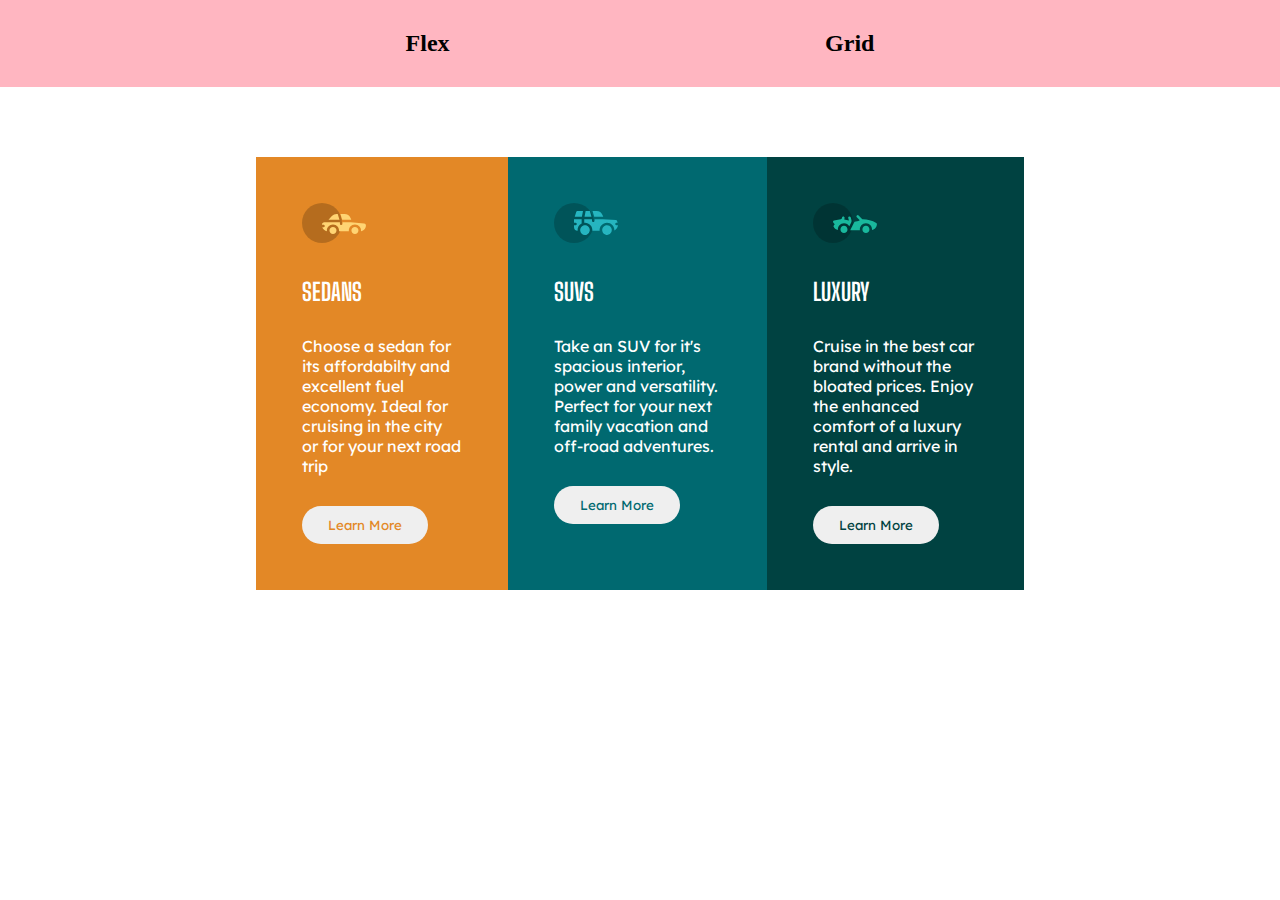
<file: index.html>
<!DOCTYPE html>
<html lang="en">
<head>
    <meta charset="UTF-8">
    <meta http-equiv="X-UA-Compatible" content="IE=edge">
    <meta name="viewport" content="width=device-width, initial-scale=1.0">
    <link rel="stylesheet" href="css/style.css">
    <title>Flex layout</title>
</head>
<body>
    <header>
       <nav>
        <ul>
            <li><a href="index.html">Flex</a></li>
            <li><a href="grid.html">Grid</a></li>
        </ul>
       </nav>
    </header>
    <main>
        <section class="flex-container">
            <div class="flex-box" id="orange">
                <div class="svg-img">
                    <svg width="64" height="40" xmlns="http://www.w3.org/2000/svg"><g fill="none" fill-rule="evenodd"><circle fill="#000" opacity=".201" cx="20" cy="20" r="20"/><path d="M52.936 24.11c1.942 0 3.517 1.542 3.517 3.445 0 1.903-1.575 3.445-3.517 3.445s-3.516-1.542-3.516-3.445c0-1.903 1.574-3.445 3.516-3.445zm-21.957 0c1.942 0 3.517 1.542 3.517 3.445 0 1.903-1.575 3.445-3.517 3.445s-3.516-1.542-3.516-3.445c0-1.903 1.574-3.445 3.516-3.445zm6.948-4.848v1.429c0 .716.61 1.293 1.348 1.259a1.295 1.295 0 001.225-1.295v-1.393h8.256l13.483 1.313c.956.093 1.676.881 1.676 1.814 0 2.89-2.126 5.303-4.926 5.819.397-3.557-2.458-6.62-6.053-6.62-3.646 0-6.504 3.14-6.039 6.723h-9.879c.466-3.588-2.397-6.722-6.039-6.722-3.595 0-6.45 3.062-6.052 6.62-2.14-.398-3.916-1.912-4.61-3.931h1.142c.731 0 1.32-.598 1.285-1.322-.033-.678-.629-1.2-1.322-1.2H20v-.251c0-1.274 1.066-2.243 2.306-2.243h15.62zM42.59 11c2.645 0 4.99 1.556 5.972 3.963l.726 1.779H40.17L38.413 11h4.178zm-6.865 0l1.758 5.741H26.505l3.357-3.654A6.502 6.502 0 0134.644 11h1.082z" fill="#FFD473" fill-rule="nonzero"/></g></svg>
                </div>
                <h2>SEDANS</h2>
                <p>Choose a sedan for its affordabilty and excellent fuel economy. Ideal for cruising in the city or for your next road trip</p>
                <button class="button" id="btn-orange">Learn More</button>
            </div>
            <div class="flex-box" id="blue">
                <div class="svg-img">
                    <svg width="64" height="40" xmlns="http://www.w3.org/2000/svg"><g fill="none" fill-rule="evenodd"><circle fill="#000" opacity=".201" cx="20" cy="20" r="20"/><path d="M31.002 22.358c2.917 0 5.18 2.593 4.762 5.506a4.828 4.828 0 01-2.962 3.778 4.797 4.797 0 01-5.3-1.165c-1.188-1.26-1.235-2.613-1.263-2.613-.42-2.924 1.857-5.506 4.763-5.506zm22 0c3.457 0 5.798 3.567 4.41 6.744A4.816 4.816 0 0152.3 31.94a4.826 4.826 0 01-4.06-4.077c-.42-2.915 1.846-5.506 4.762-5.506zm-15.04-6.083v1.462a1.29 1.29 0 001.352 1.29c.693-.033 1.227-.631 1.227-1.326v-1.426h8.3l13.056.716a1.29 1.29 0 011.164.917c.27.895.446 1.477.563 1.87h-1.047c-.694 0-1.291.534-1.324 1.228a1.29 1.29 0 001.288 1.352h1.445c-.164 2.225-1.57 4.193-3.6 5.05.13-4.212-3.255-7.63-7.384-7.63-4.317 0-7.762 3.718-7.358 8.086h-7.285c.43-4.655-3.503-8.531-8.131-8.046v-3.543h7.734zm-10.312 0v4.308a7.4 7.4 0 00-4.006 7.274 3.874 3.874 0 01-3.642-3.864v-1.635h1.46a1.29 1.29 0 000-2.58h-1.461v-3.213l.003-.29h7.646zm14.986-8.196c2.65 0 5 1.592 5.984 4.055l.63 1.579a5.525 5.525 0 01-.065-.004l-.026-.002-.034-.002-.022-.002a4.178 4.178 0 00-.224-.006l-.098-.001h-.039l-.136-.001h-.052l-.326-.001H40.211L38.528 8.08zm-13.632 0l-1.122 5.616h-7.144l1.47-4.71a1.29 1.29 0 011.231-.906h5.565zm6.832 0l1.683 5.615h-7.007l1.121-5.615h4.203z" fill="#26B5C0" fill-rule="nonzero"/></g></svg>
                </div>
                <h2>SUVS</h2>
                <p>Take an SUV for it's spacious interior, power and versatility. Perfect for your next family vacation and off-road adventures.</p>
                <button class="button" id="btn-blue">Learn More</button>
            </div>
            <div class="flex-box" id="green">
                <div class="svg-img">
                    <svg width="64" height="40" xmlns="http://www.w3.org/2000/svg"><g fill="none" fill-rule="evenodd"><circle fill="#000" opacity=".201" cx="20" cy="20" r="20"/><path d="M30.98 22.835c1.941 0 3.516 1.604 3.516 3.583 0 1.978-1.575 3.582-3.517 3.582s-3.516-1.604-3.516-3.582c0-1.979 1.574-3.583 3.516-3.583zm21.956 0c1.942 0 3.517 1.604 3.517 3.583 0 1.978-1.575 3.582-3.517 3.582s-3.516-1.604-3.516-3.582c0-1.979 1.574-3.583 3.516-3.583zm-9.143-10.45a1.27 1.27 0 011.819 0l3.715 3.784c4.444-.115 9.7 1.142 13.964 3.753.387.237.624.664.624 1.124 0 3.006-2.126 5.514-4.926 6.05.397-3.698-2.458-6.882-6.053-6.882-3.646 0-6.504 3.264-6.039 6.99h-9.669c.76-1.544.993-2.026 1.337-2.711l.082-.162c.421-.835 1.056-2.07 2.883-5.65 1.68-.023 3.47-.408 5.247-1.403l-2.984-3.04a1.328 1.328 0 010-1.854zm-7.68 1.064c.683-.2 1.395.202 1.592.898l.749 2.652a3.46 3.46 0 01-.247 2.51l-1.733 3.395-.216.424c-1.07-1.89-3.06-3.114-5.279-3.114-3.595 0-6.45 3.184-6.052 6.885-1.832-.347-3.414-1.537-4.278-3.276a1.331 1.331 0 01.117-1.376l.955-1.303-1.325-1.295c-.751-.735-.376-2.024.64-2.231l6.614-1.346.13-.026c.092-.019.145-.03.157-.031.314-.146 1.07-.591 1.07-1.506 0-.734.592-1.327 1.316-1.31.712.016 1.268.662 1.256 1.388a4.11 4.11 0 01-.348 1.611 22.69 22.69 0 014.7 1.146l-.7-2.473a1.314 1.314 0 01.882-1.622z" fill="#19B89D" fill-rule="nonzero"/></g></svg>
                </div>
                <h2>LUXURY</h2>
                <p>Cruise in the best car brand without the bloated prices. Enjoy the enhanced comfort of a luxury rental and arrive in style.</p>
                <button class="button" id="btn-green">Learn More</button>
            </div>
        </section>
    </main>
</body>
</html>
</file>
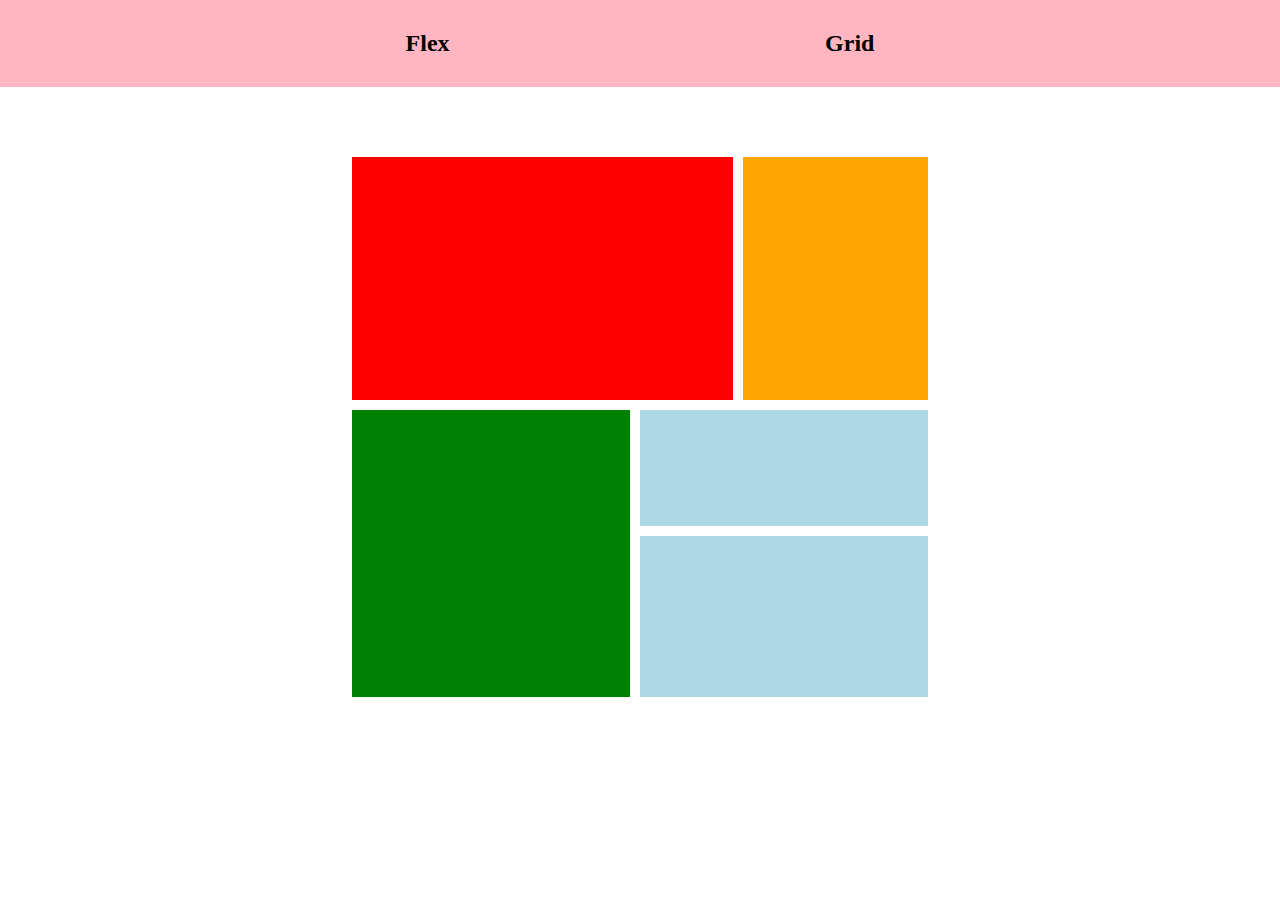
<file: grid.html>
<!DOCTYPE html>
<html lang="en">
<head>
    <meta charset="UTF-8">
    <meta http-equiv="X-UA-Compatible" content="IE=edge">
    <meta name="viewport" content="width=device-width, initial-scale=1.0">
    <link rel="stylesheet" href="css/grid.css">
    <link rel="stylesheet" href="css/style.css">
    <title>Grid layout</title>
</head>
<body>
    <header>
        <nav>
             <ul>
                 <li><a href="index.html">Flex</a></li>
                 <li><a href="grid.html">Grid</a></li>
             </ul>
        </nav>
     </header>
    <main>
        <section class="grid-container">
            <div id="red-bg"></div>
            <div id="orange-bg"></div>
            <div id="green-bg"></div>
            <div id="blue-bg"></div>
            <div id="bluish-bg"></div>
        </section>
    </main>
</body>
</html>
</file>
<file: css/style.css>
@import url('https://fonts.googleapis.com/css2?family=Lexend+Deca&display=swap');
@import url('https://fonts.googleapis.com/css2?family=Big+Shoulders+Display:wght@700&display=swap');

* {
    padding: 0;
    margin: 0;
    box-sizing: border-box;
}

body {
    background: hsl(0. 0%, 95%);
}

nav ul  {
    display: flex;
    justify-content: space-evenly;
    background: lightpink;
    padding: 30px;
    list-style: none;
}

nav ul li a {
    text-decoration: none;
    color: black;
    font-weight: bold;
    font-size: 24px;
}

.flex-container {
    display: flex;
    width: 60%;
    margin: 0 auto;
    margin-top: 70px;
}

.flex-box {
    padding: 46px;
    color: #ffff;
}

.flex-container .flex-box h2 {
    margin: 30px 0;
    font-family: 'Big Shoulders Display', cursive;
    color: hsl(0. 0%, 95%);
}

.flex-container .flex-box p {
    margin-bottom: 30px;
    font-family: 'Lexend Deca', sans-serif;
    color: hsla(0. 0%, 100%, 0.75);
}

.button {
    font-family: 'Lexend Deca', sans-serif;
    padding: 10px 25px;
    border: 1px solid transparent;
    border-radius: 40px;
    cursor: pointer;
    background: hsl(0. 0%, 95%);
}

#orange {
    background: hsl(31, 77%, 52%);
}

#blue {
    background: hsl(184, 100%, 22%);
}

#green {
    background: hsl(179, 100%, 13%);
}

#btn-orange {
    color: hsl(31, 77%, 52%);
}

#btn-blue {
    color: hsl(184, 100%, 22%);
}

#btn-green {
    color: hsl(179, 100%, 13%);
}

@media (max-width: 426px) {
    .flex-container {
        flex-direction: column;
        width: 90%;
    }
}
</file>
<file: css/grid.css>
* {
    padding: 0;
    margin: 0;
    box-sizing: border-box;
}

.grid-container {
    width: 45%;
    margin: 0 auto;
    min-height: 60vh;
    margin-top: 70px;
    display: grid;
    grid-template : "red red orange" 1fr "red red orange" 1fr "green blueone blueone" 1fr "green bluetwo bluetwo" 1fr "green bluetwo bluetwo" 0.3fr / 3fr 1fr 2fr;
    grid-gap: 10px;
}

#red-bg {
    background: red;
    grid-area: red;
}

#orange-bg {
    background: orange;
    grid-area: orange;
}

#green-bg {
    background: green;
    grid-area: green;
}

#blue-bg {
    background: lightblue;
    grid-area: blueone;
}

#bluish-bg {
    background: lightblue;
    grid-area: bluetwo;
}
</file>
